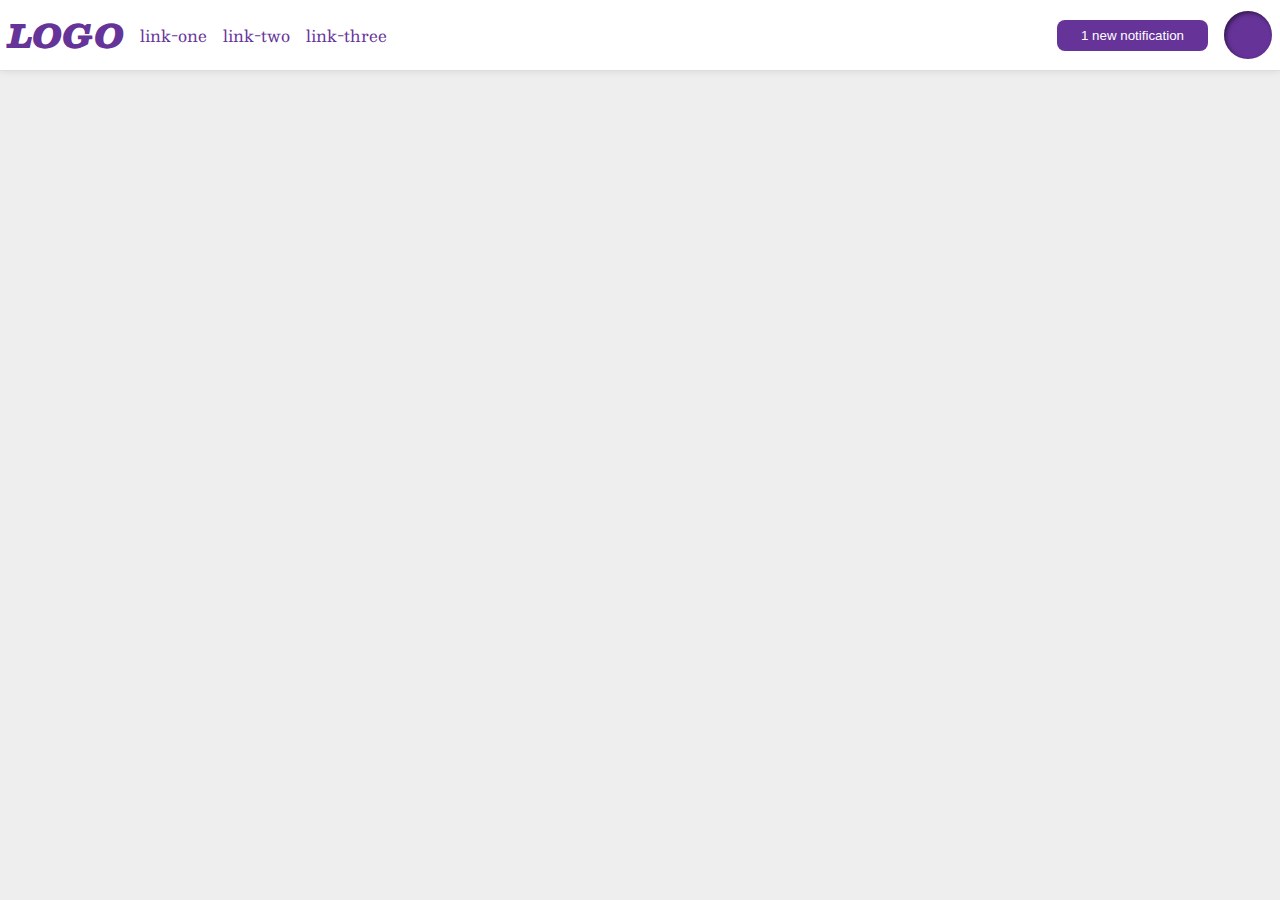
<file: flex/03-flex-header-2/index.html>
<!DOCTYPE html>
<html lang="en">
  <head>
    <meta charset="UTF-8">
    <meta http-equiv="X-UA-Compatible" content="IE=edge">
    <meta name="viewport" content="width=device-width, initial-scale=1.0">
    <title>Flex Header 2</title>
    <link rel="stylesheet" href="style.css">
  </head>
  <body>
    <div class="header">
      <div class="left">
        <div class="logo">
          LOGO
        </div>
        <ul class="links">
          <li><a href="google.com">link-one</a></li>
          <li><a href="google.com">link-two</a></li>
          <li><a href="google.com">link-three</a></li>
        </ul>
      </div>
      <div class="right">
        <button class="notifications">
          1 new notification
        </button>
        <div class="profile-image"></div>
      </div>
    </div>
  </body>
</html>
</file>
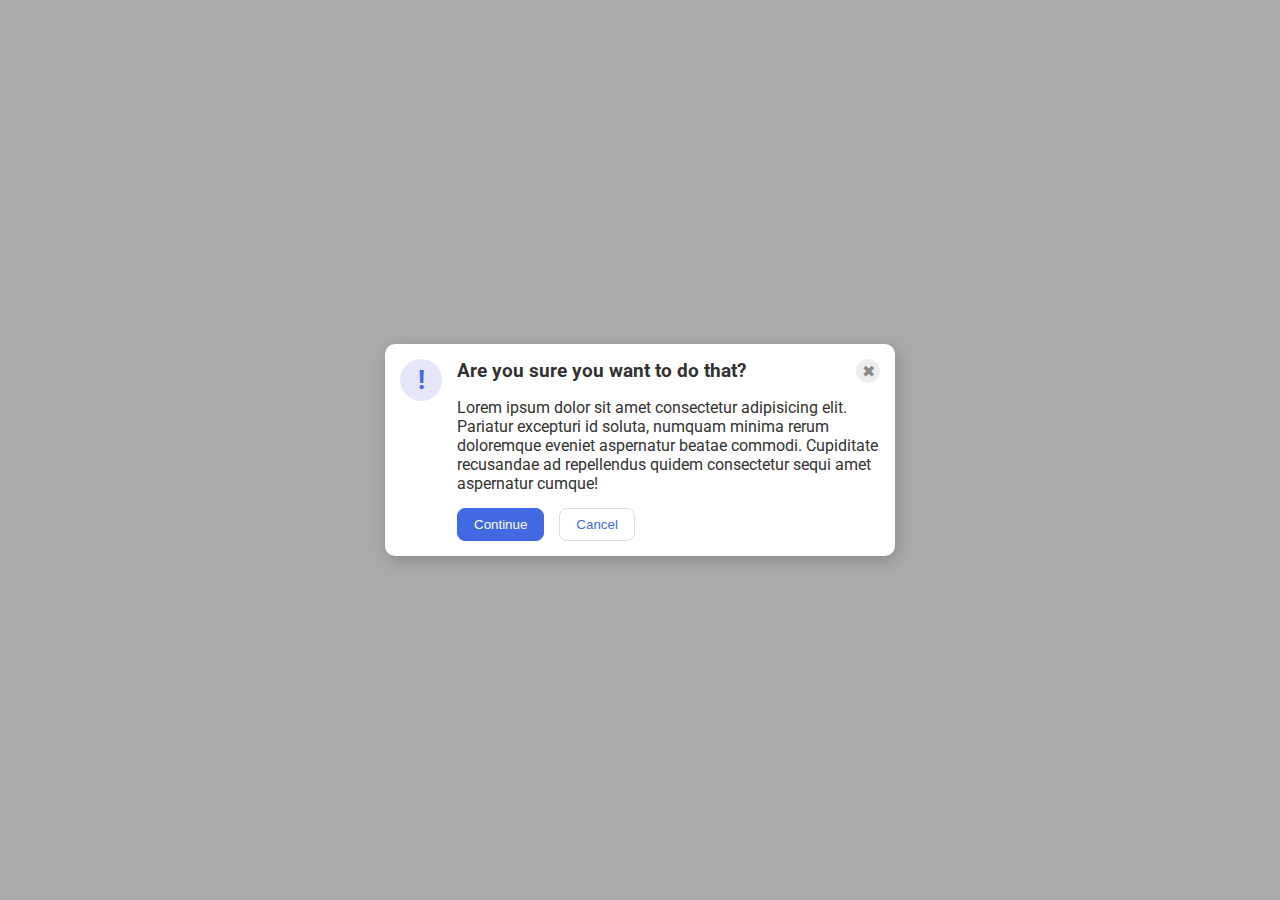
<file: flex/05-flex-modal/index.html>
<!DOCTYPE html>
<html lang="en">
  <head>
    <meta charset="UTF-8">
    <meta http-equiv="X-UA-Compatible" content="IE=edge">
    <meta name="viewport" content="width=device-width, initial-scale=1.0">
    <link rel="stylesheet" href="style.css">
    <title>Modal</title>
  </head>
  <body>
    <div class="modal">
      <div class="icon">!</div>
      <div class="container"> 
        <div class="bigheader">
          <div class="header">Are you sure you want to do that?</div>
          <button class="close-button">✖</button>
        </div>
        <div class="text">Lorem ipsum dolor sit amet consectetur adipisicing elit. Pariatur excepturi id soluta, numquam minima rerum doloremque eveniet aspernatur beatae commodi. Cupiditate recusandae ad repellendus quidem consectetur sequi amet aspernatur cumque!</div>
        <button class="continue">Continue</button>
        <button class="cancel">Cancel</button>
      </div>
      
    </div>
  </body>
</html>
</file>
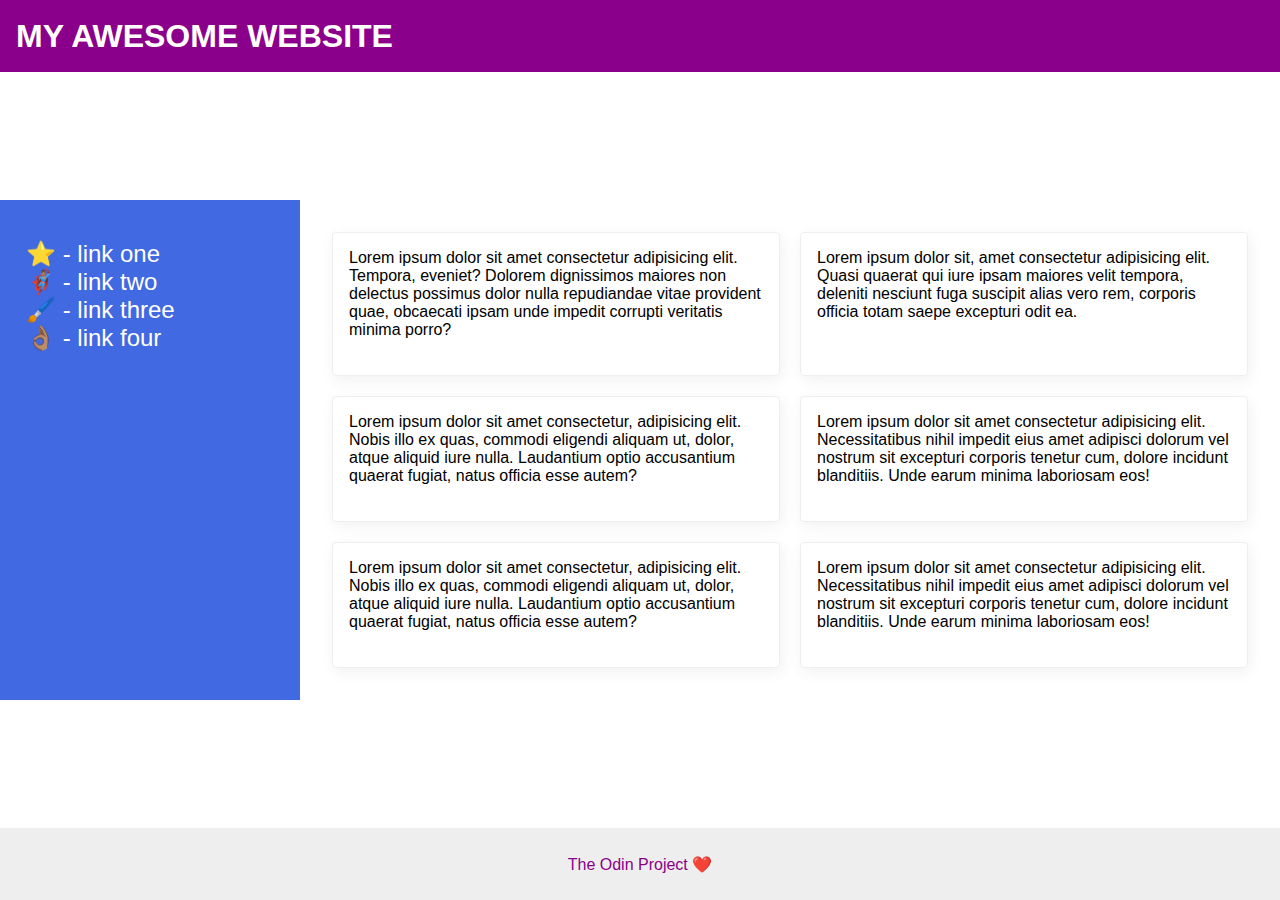
<file: flex/07-flex-layout-2/index.html>
<!DOCTYPE html>
<html lang="en">
  <head>
    <meta charset="UTF-8">
    <meta http-equiv="X-UA-Compatible" content="IE=edge">
    <meta name="viewport" content="width=device-width, initial-scale=1.0">
    <title>The Holy Grail</title>
    <link rel="stylesheet" href="style.css">
  </head>
  <body>
    <div class="header">
      MY AWESOME WEBSITE
    </div>
    
    <div class="meat">
      <div class="sidebar">
        <ul>
          <li><a href="#">⭐ - link one</a></li>
          <li><a href="#">🦸🏽‍♂️ - link two</a></li>
          <li><a href="#">🖌️ - link three</a></li>
          <li><a href="#">👌🏽 - link four</a></li>
        </ul>
      </div>
  
      <div class="cards">
        <div class="card">Lorem ipsum dolor sit amet consectetur adipisicing elit. Tempora, eveniet? Dolorem dignissimos maiores non delectus possimus dolor nulla repudiandae vitae provident quae, obcaecati ipsam unde impedit corrupti veritatis minima porro?</div>
        <div class="card">Lorem ipsum dolor sit, amet consectetur adipisicing elit. Quasi quaerat qui iure ipsam maiores velit tempora, deleniti nesciunt fuga suscipit alias vero rem, corporis officia totam saepe excepturi odit ea.</div>
        <div class="card">Lorem ipsum dolor sit amet consectetur, adipisicing elit. Nobis illo ex quas, commodi eligendi aliquam ut, dolor, atque aliquid iure nulla. Laudantium optio accusantium quaerat fugiat, natus officia esse autem?</div>
        <div class="card">Lorem ipsum dolor sit amet consectetur adipisicing elit. Necessitatibus nihil impedit eius amet adipisci dolorum vel nostrum sit excepturi corporis tenetur cum, dolore incidunt blanditiis. Unde earum minima laboriosam eos!</div>
        <div class="card">Lorem ipsum dolor sit amet consectetur, adipisicing elit. Nobis illo ex quas, commodi eligendi aliquam ut, dolor, atque aliquid iure nulla. Laudantium optio accusantium quaerat fugiat, natus officia esse autem?</div>
        <div class="card">Lorem ipsum dolor sit amet consectetur adipisicing elit. Necessitatibus nihil impedit eius amet adipisci dolorum vel nostrum sit excepturi corporis tenetur cum, dolore incidunt blanditiis. Unde earum minima laboriosam eos!</div>
      </div>
    </div>

    <div class="footer">
      The Odin Project ❤️
    </div>
  </body>
</html>
</file>
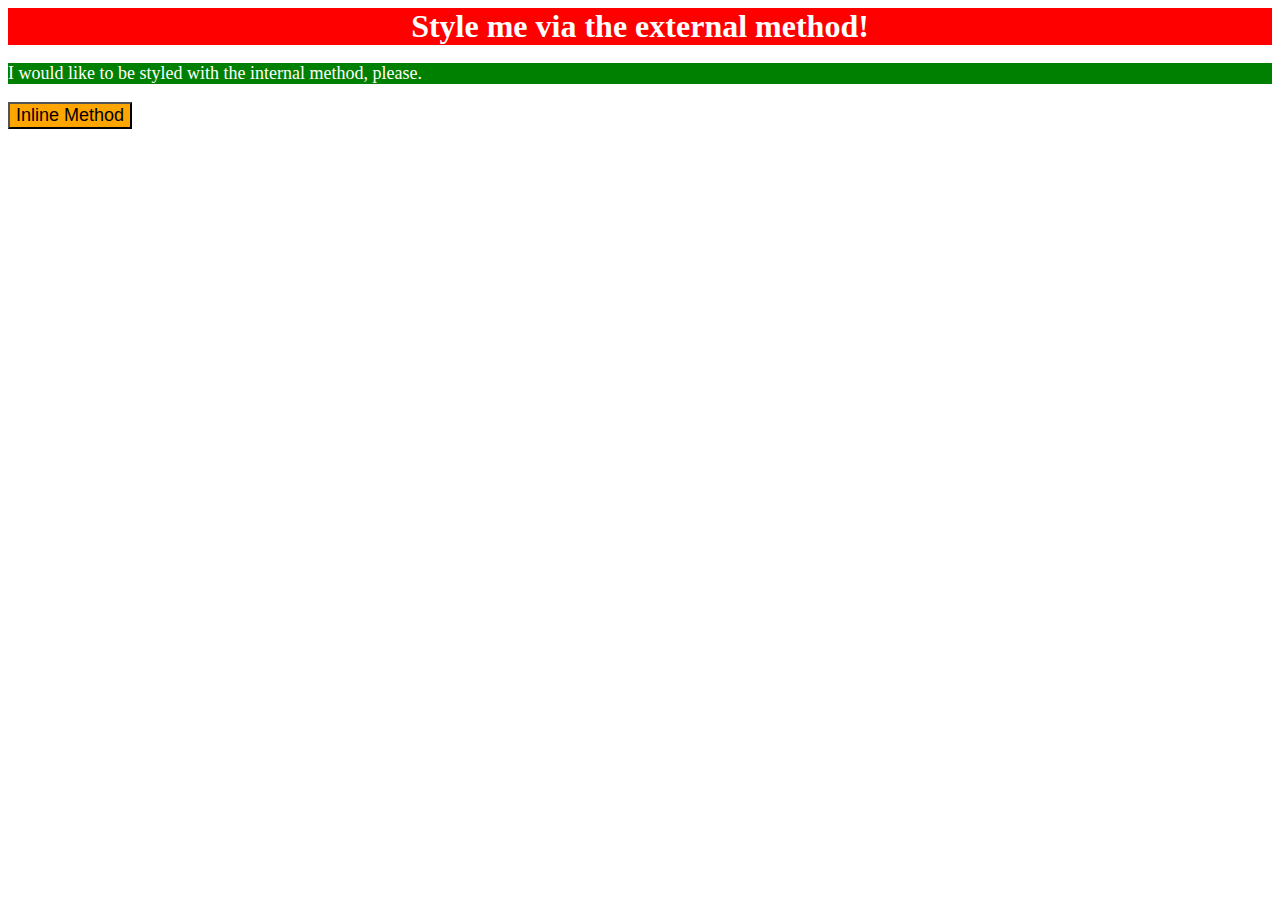
<file: foundations/01-css-methods/index.html>
<!DOCTYPE html>
<html lang="en">
  <head>
    <meta charset="UTF-8">
    <meta http-equiv="X-UA-Compatible" content="IE=edge">
    <meta name="viewport" content="width=device-width, initial-scale=1.0">
    <title>Methods for Adding CSS</title>
    <link rel="stylesheet" href="style.css">
    <style>      
      p {
          background-color: green;
          color: white;
          font-size: 18px;
      }
    </style>
  </head>
  <body>
    <div>Style me via the external method!</div>
    <p>I would like to be styled with the internal method, please.</p>
    <button style="background-color: orange; font-size: 18px;">Inline Method</button>
  </body>
</html>
</file>
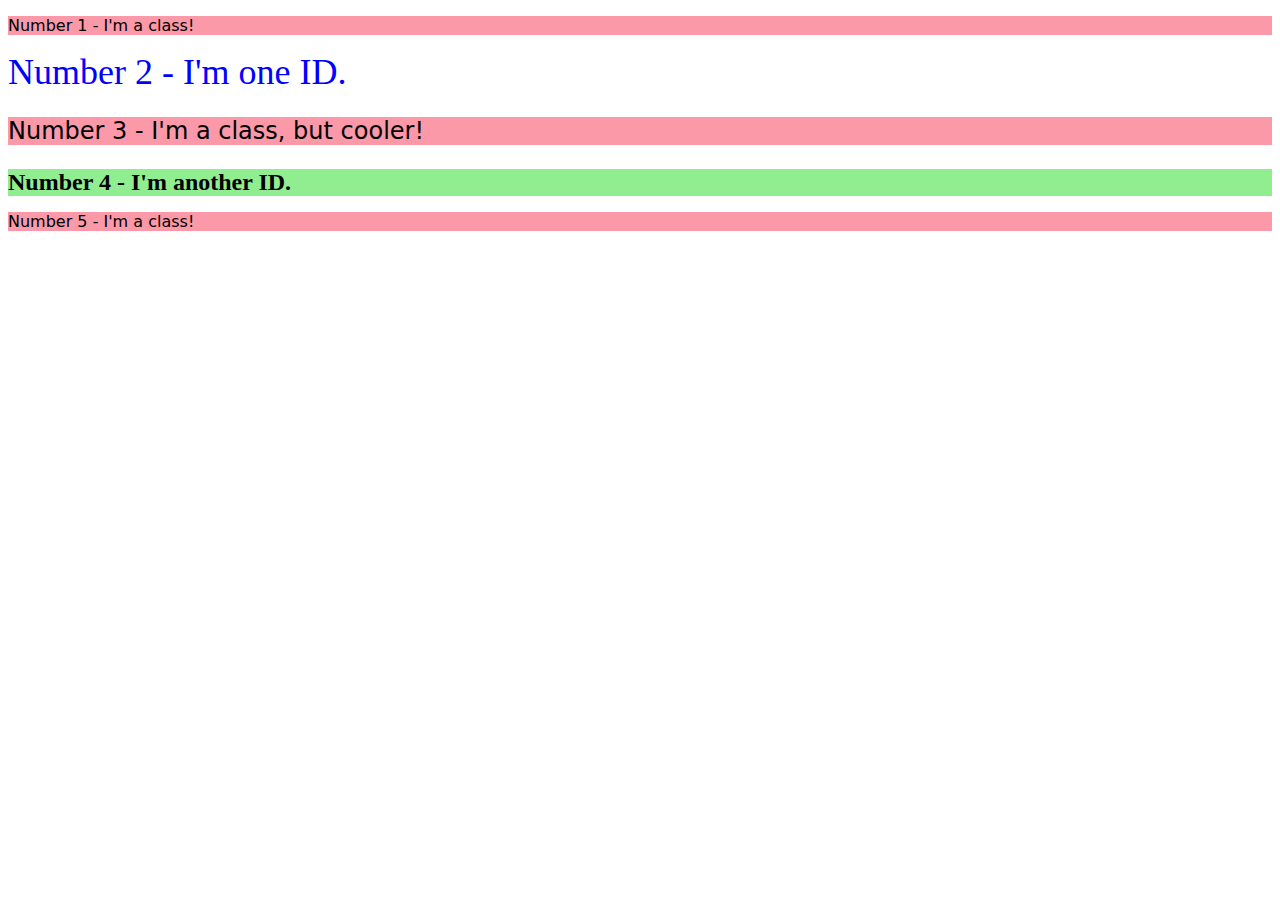
<file: foundations/02-class-id-selectors/index.html>
<!DOCTYPE html>
<html lang="en">
  <head>
    <meta charset="UTF-8">
    <meta http-equiv="X-UA-Compatible" content="IE=edge">
    <meta name="viewport" content="width=device-width, initial-scale=1.0">
    <title>Class and ID Selectors</title>
    <link rel="stylesheet" href="style.css">
  </head>
  <body>
    <p class="is-a-class">Number 1 - I'm a class!</p>
    <div id="element-2">Number 2 - I'm one ID.</div>
    <p class="is-a-class cooler">Number 3 - I'm a class, but cooler!</p>
    <div id="element-4" class="cooler">Number 4 - I'm another ID.</div>
    <p class="is-a-class">Number 5 - I'm a class!</p>
  </body>
</html>
</file>
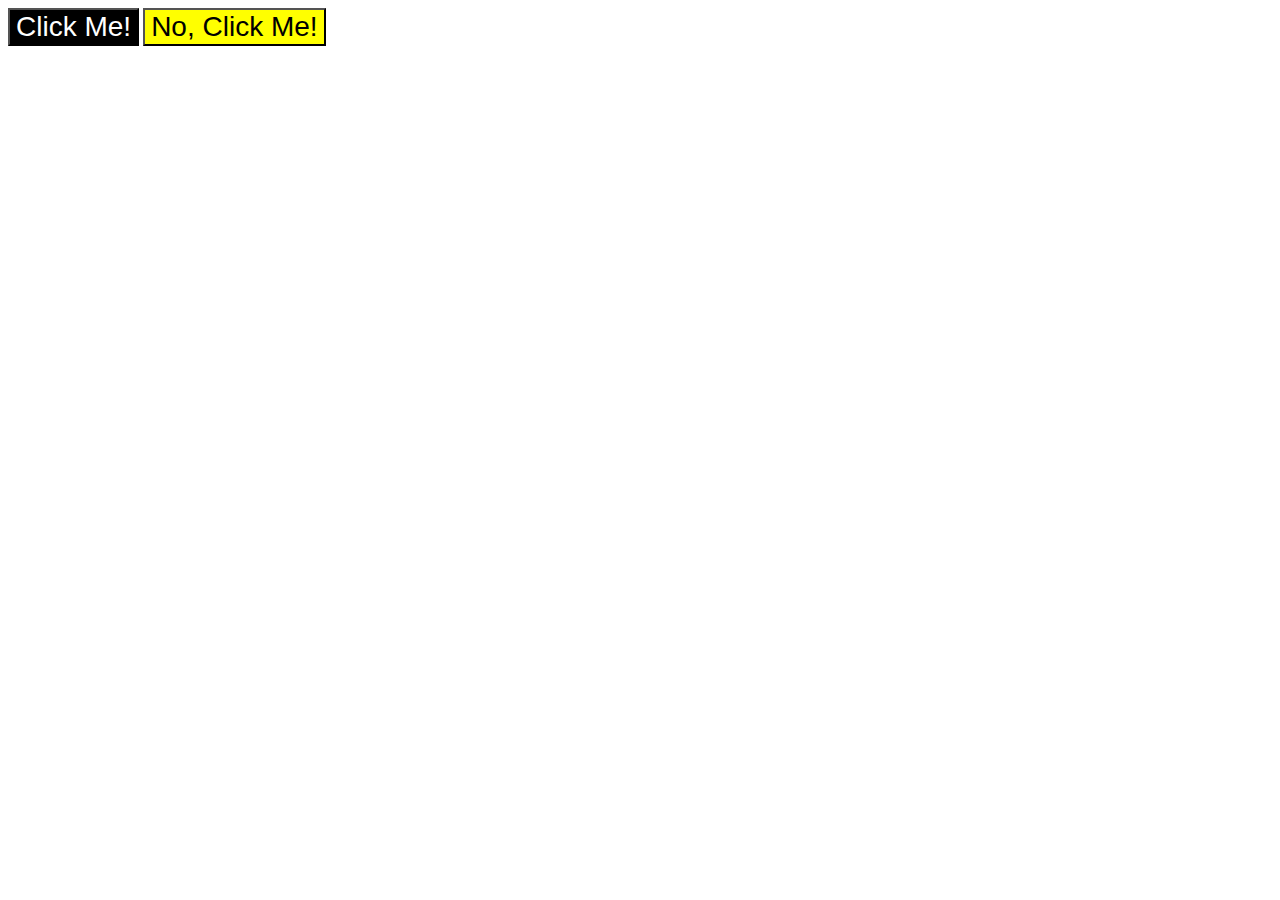
<file: foundations/03-grouping-selectors/index.html>
<!DOCTYPE html>
<html lang="en">
  <head>
    <meta charset="UTF-8">
    <meta http-equiv="X-UA-Compatible" content="IE=edge">
    <meta name="viewport" content="width=device-width, initial-scale=1.0">
    <title>Grouping Selectors</title>
    <link rel="stylesheet" href="style.css">
  </head>
  <body>
    <button class="button-1">Click Me!</button>
    <button class="button-2">No, Click Me!</button>
  </body>
</html>
</file>
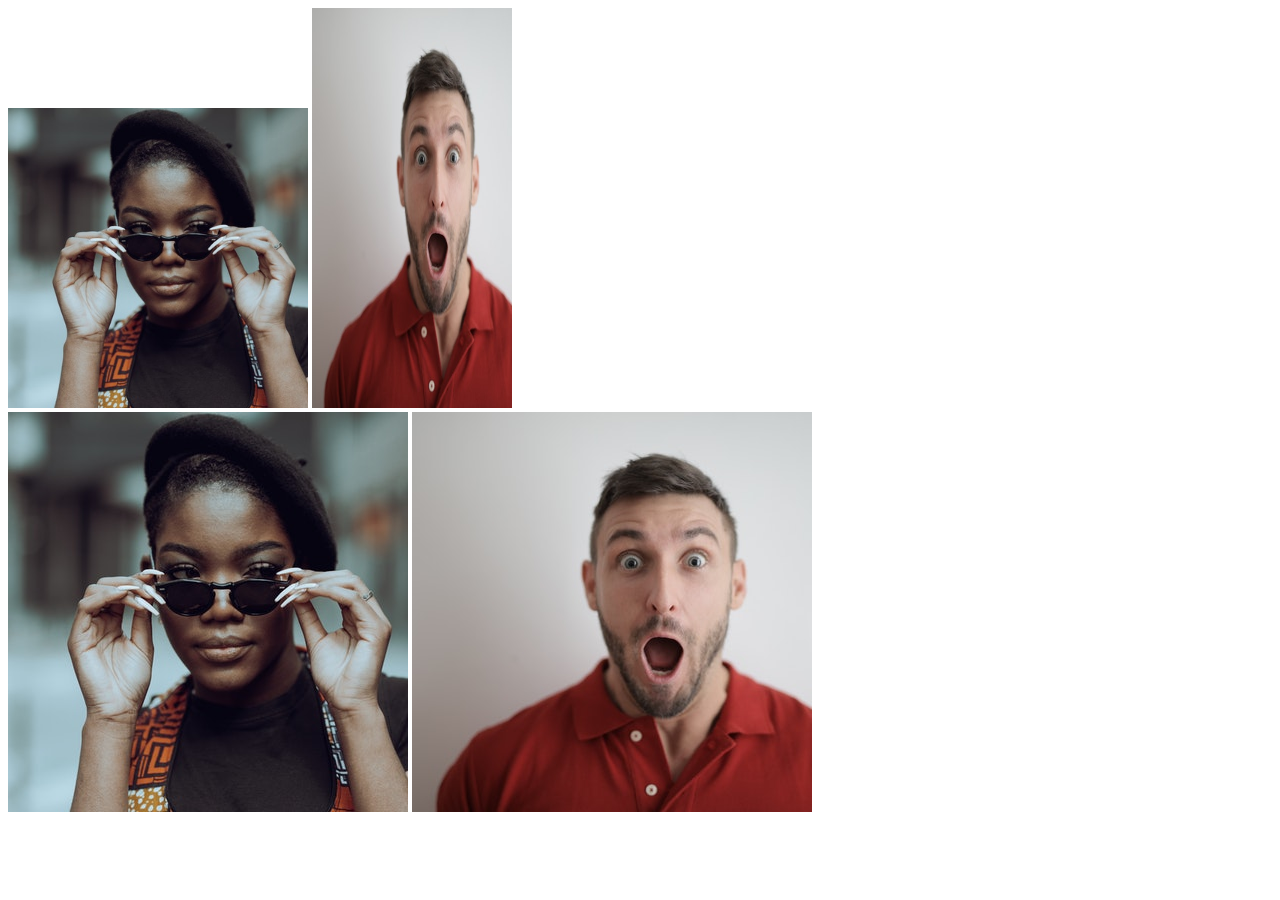
<file: foundations/04-chaining-selectors/index.html>
<!DOCTYPE html>
<html lang="en">
  <head>
    <meta charset="UTF-8">
    <meta http-equiv="X-UA-Compatible" content="IE=edge">
    <meta name="viewport" content="width=device-width, initial-scale=1.0">
    <title>Chaining Selectors</title>
    <link rel="stylesheet" href="style.css">
  </head>
  <body>
    <!-- Check image source path. Review Foundations lesson - Links and Images -->
    <!-- Use the classes BELOW this line -->
    <div>
      <img class="avatar proportioned" src="images/pexels-katho-mutodo-8434791.jpg" alt="Woman with glasses">
      <img class="avatar distorted" src="images/pexels-andrea-piacquadio-3777931.jpg" alt="Man with surprised expression">
    </div>
    <!-- Use the classes ABOVE this line -->
    <div>
      <img class="original proportioned" src="images/pexels-katho-mutodo-8434791.jpg" alt="Woman with glasses">
      <img class="original distorted" src="images/pexels-andrea-piacquadio-3777931.jpg" alt="Man with surprised expression">
    </div>
  </body>
</html>
</file>
<file: flex/03-flex-header-2/style.css>
/* this is some magical font-importing.  
you'll learn about it later. */
@import url('https://fonts.googleapis.com/css2?family=Besley:ital,wght@0,400;1,900&display=swap');

body {
  margin: 0;
  background: #eee;
  font-family: Besley, serif;
}

.header {
  background: white;
  border-bottom: 1px solid #ddd;
  box-shadow: 0 0 8px rgba(0,0,0,.1);
  display: flex;
  justify-content: space-between;
  padding: 8px;
}

.profile-image {
  background: rebeccapurple;
  box-shadow: inset 2px 2px 4px rgba(0,0,0,.5);
  border-radius: 50%;
  width: 48px;
  height: 48px;
}

.logo {
  color: rebeccapurple;
  font-size: 32px;
  font-weight: 900;
  font-style: italic;
}

button {
  border: none;
  border-radius: 8px;
  background: rebeccapurple;
  color: white;
  padding: 8px 24px;
}

a {
  /* this removes the line under our links */
  text-decoration: none;
  color: rebeccapurple;
}

ul {
  list-style-type: none;
  display: flex;
  padding: 0;
  margin: 0;
  gap: 16px;
}

.left {
  display: flex;
  gap: 16px;
  align-items: center;
}

.right {
  display: flex;
  gap: 16px;
  align-items: center;
}
</file>
<file: flex/05-flex-modal/style.css>
@import url('https://fonts.googleapis.com/css2?family=Roboto:wght@400;700&display=swap');

html, body {
  height: 100%;
}

body {
  font-family: Roboto, sans-serif;
  margin: 0;
  background: #aaa;
  color: #333;
  /* I'll give you this one for free lol */
  display: flex;
  align-items: center;
  justify-content: center;
}

.container {
  display: flex;
  flex-wrap: wrap;
  gap: 15px;
}

.modal {
  background: white;
  width: 480px;
  border-radius: 10px;
  box-shadow: 2px 4px 16px rgba(0,0,0,.2);
  display: flex;
  align-items: stretch;
  padding: 15px;
  gap: 15px;
}

.header {
  font-weight: bold;
  font-size: larger;
}

.bigheader {
  display: flex;
  justify-content: space-between;
  flex-basis: 100%;
}

.icon {
  color: royalblue;
  font-size: 26px;
  font-weight: 700;
  background: lavender;
  width: 42px;
  height: 42px;
  border-radius: 50%;
  display: flex;
  align-items: center;
  justify-content: center;
  flex-shrink: 0;
}

.close-button {
  background: #eee;
  border-radius: 50%;
  color: #888;
  font-weight: 400;
  font-size: 16px;
  height: 24px;
  width: 24px;
  display: flex;
  align-items: center;
  justify-content: center;
  border: 1px solid #eee;
  padding: 0;
}

button {
  cursor: pointer;
  padding: 8px 16px;
  border-radius: 8px;
}

button.continue {
  background: royalblue;
  border: 1px solid royalblue;
  color: white;
}

button.cancel {
  background: white;
  border: 1px solid #ddd;
  color: royalblue;
}
</file>
<file: flex/07-flex-layout-2/style.css>
body {
  font-family: -apple-system, BlinkMacSystemFont, 'Segoe UI', Roboto, Oxygen, Ubuntu, Cantarell, 'Open Sans', 'Helvetica Neue', sans-serif;
  margin: 0;
  min-height: 100vh;
  display: flex;
  flex-direction: column;
  flex-wrap: wrap;
  justify-content: space-between;
}

.header {
  height: 72px;
  background: darkmagenta;
  color: white;
  font-size: 32px;
  font-weight: 900;
  display: flex;
  align-items: center;
  padding: 0 16px;
}

.sidebar {
  width: 300px;
  background: royalblue;
  box-sizing: border-box;
  display: flex;
  flex-shrink: 0;
  min-width: 300px;
  align-items: stretch;
  padding: 16px;
}

.meat {
  display: flex;
  flex-direction: row;
  padding: auto;
  height: 100%;
  min-height: 500px;
}

.footer {
  height: 72px;
  background: #eee;
  color: darkmagenta;
  display: flex;
  align-items: center;
  justify-content: center;
}

.card {
  border: 1px solid #eee;
  box-shadow: 2px 4px 16px rgba(0,0,0,.06);
  border-radius: 4px;
  display: flex;
  flex-basis: 400px;
  padding: 16px;
  flex-grow: 1;
  flex-shrink: 1;
}

.cards {
  display: flex;
  flex-wrap: wrap;
  flex-direction: row;
  padding: 32px;
  gap: 20px;
}

ul {
  text-decoration: none;
  list-style: none;
  padding-left: 10px;
  font-size: 24px;
}

 a {
  text-decoration: none;
  list-style: none;
  color: white;
 }
</file>
<file: foundations/01-css-methods/style.css>
div {
    background-color: red;
    color: white;
    font-size: 32px;
    text-align: center;
    font-weight: bold;
}

/* p {
    background-color: green;
    color: white;
    font-size: 18px;
}

button {
    background-color: orange;
    font-size: 18px;
} */
</file>
<file: foundations/02-class-id-selectors/style.css>
.is-a-class {
    background-color: rgb(251, 153, 169);
    font-family: Verdana, "DejaVu Sans", sans-serif;
}

.cooler {
    font-size: 24px;
}

#element-2 {
    color: #0000ff;
    font-size: 36px;
}

#element-4 {
    background-color: #90ee90;
    /* font-size: 24px; */
    font-weight: bold;
}
</file>
<file: foundations/03-grouping-selectors/style.css>
.button-1 {
    background-color: black;
    color: white;
}

.button-2 {
    background-color: yellow;
}

.button-1, .button-2 {
    font-size: 28px;
    font-family: Helvetica, 'Times New Roman', sans-serif;
}
</file>
<file: foundations/04-chaining-selectors/style.css>
/* Add CSS Styling */

.avatar.proportioned {
    width: 300px;
    height: auto;
}

.avatar.distorted {
    width: 200px;
    height: 400px;
}
</file>
